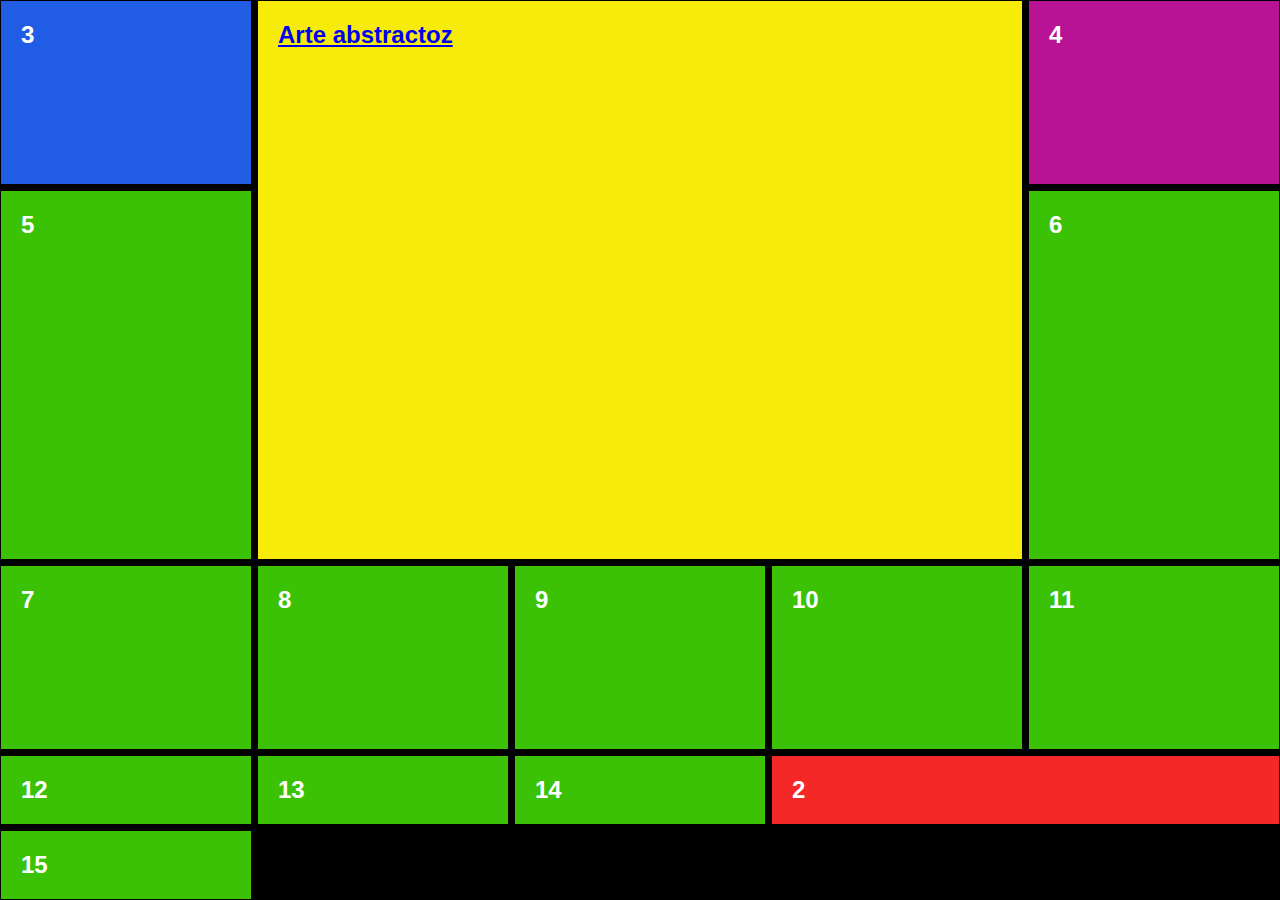
<file: src/index.html>
<!DOCTYPE html>
<html lang="es">
<head>
    <meta charset="UTF-8">
    <meta name="viewport" content="width=device-width, initial-scale=1.0">
    <link rel="stylesheet" href="css/estilos.css">
    <title>CSS Grid</title>
</head>
<body>
    <div class="grilla">
        <div><a href="abstracto.html">Arte abstractoz</a></div>
        <div>2</div>
        <div>3</div>
        <div>4</div>
            <div>5</div>
            <div>6</div>
            <div>7</div>
            <div>8</div>
            <div>9</div>
            <div>10</div>
            <div>11</div>
            <div>12</div>
            <div>13</div>
            <div>14</div>
            <div>15</div>
    </div>
    
</body>
</html>
</file>
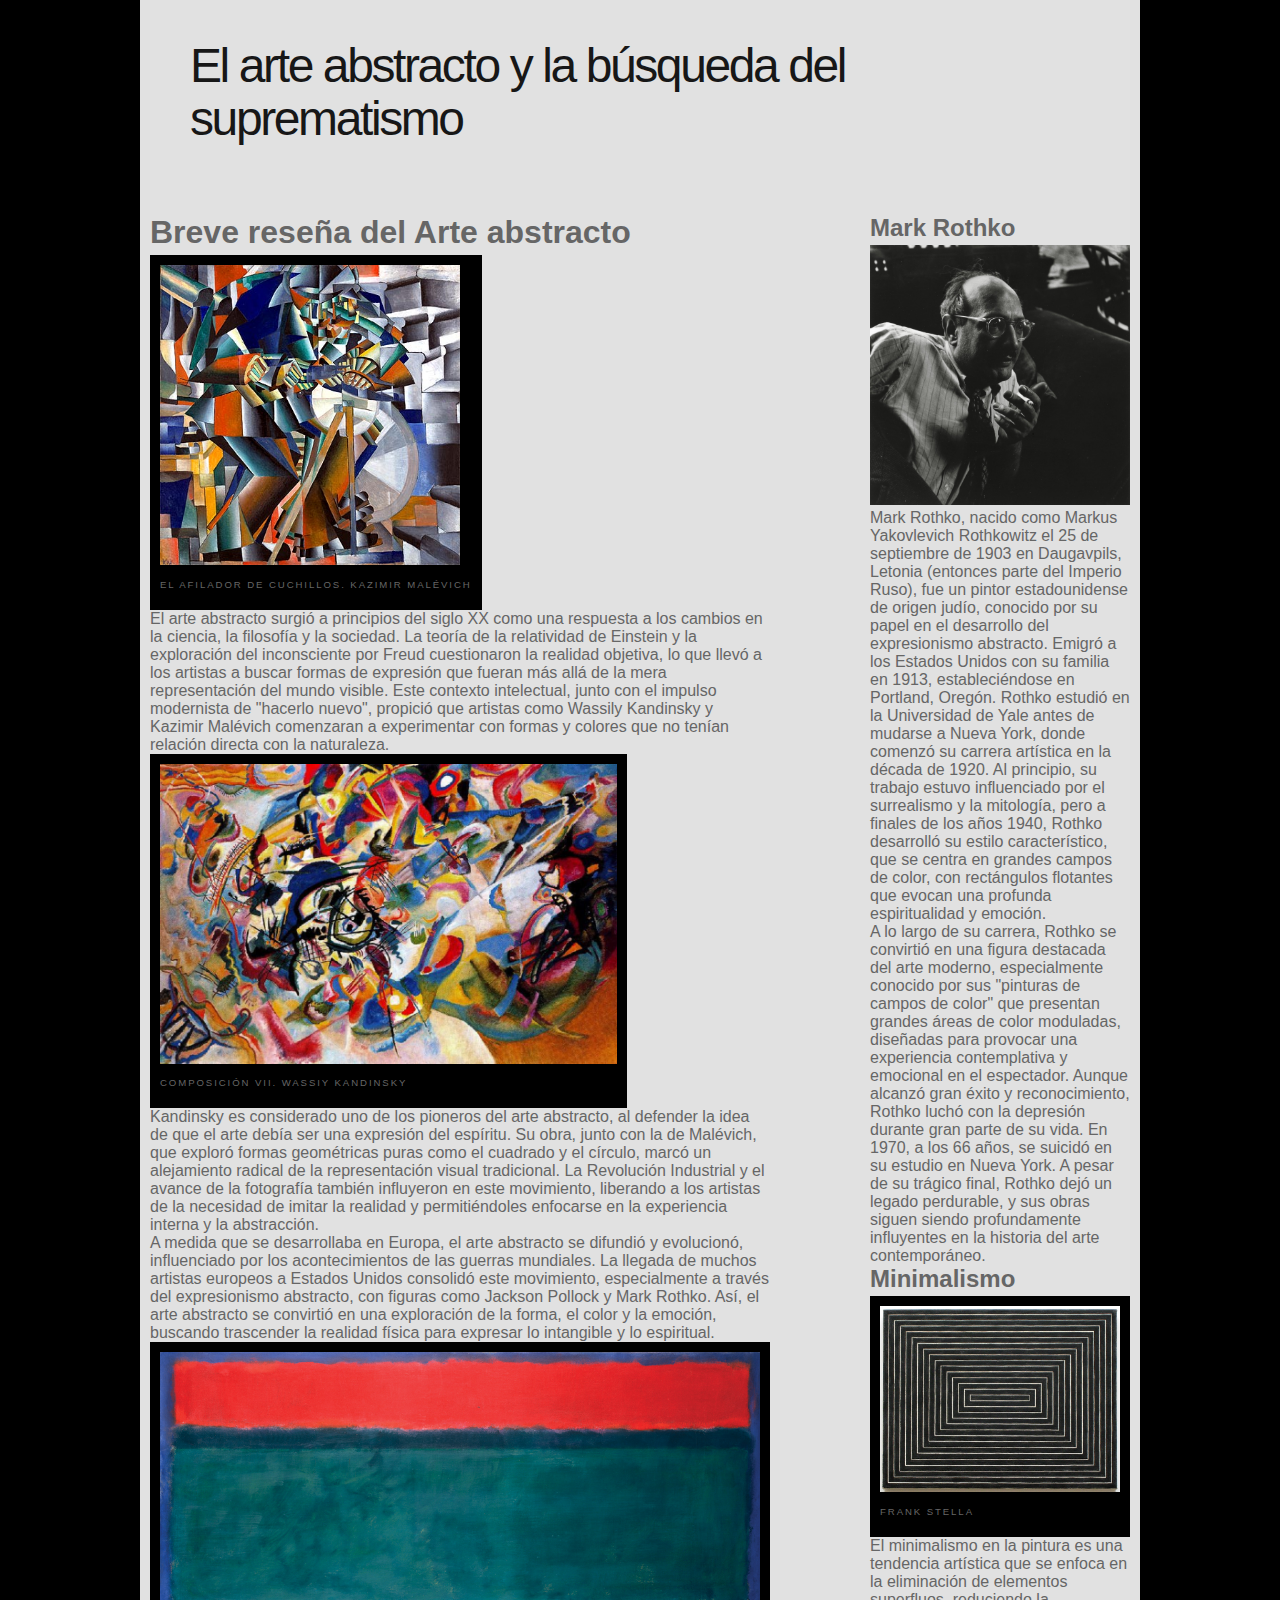
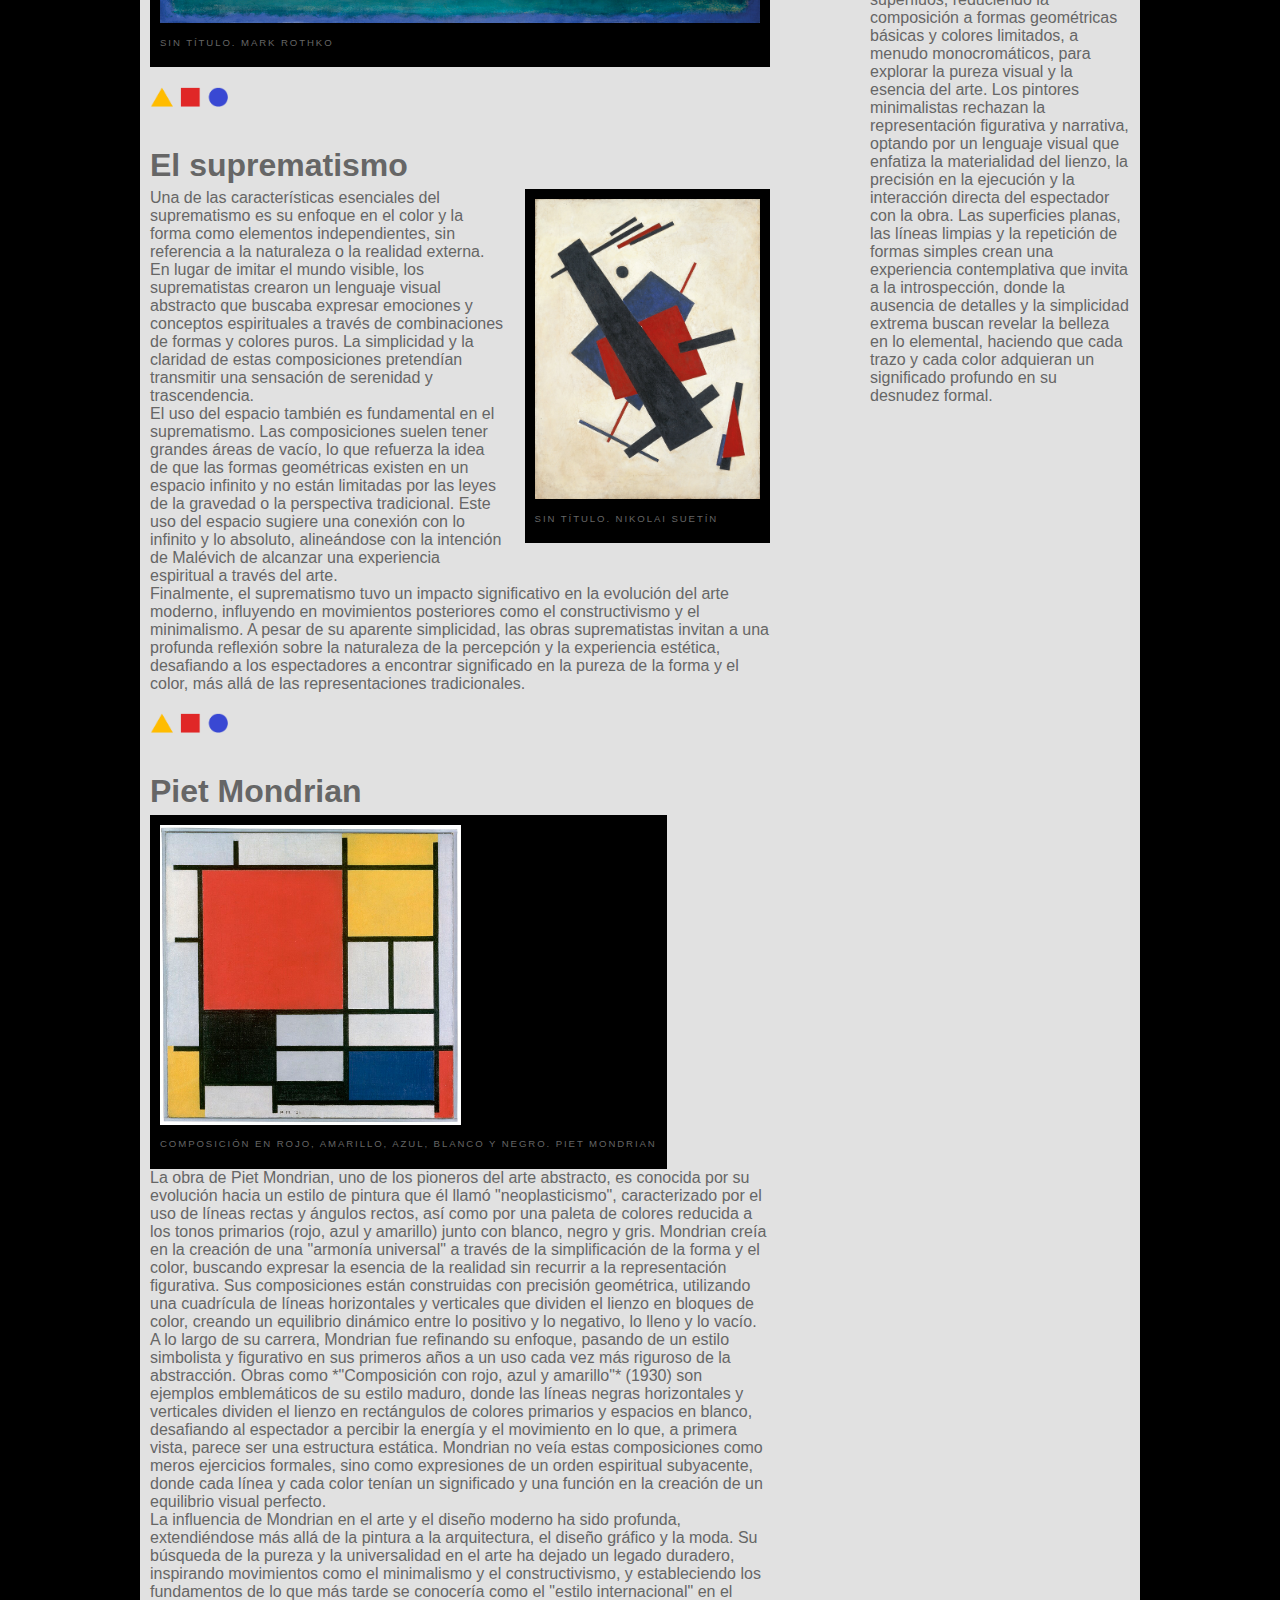
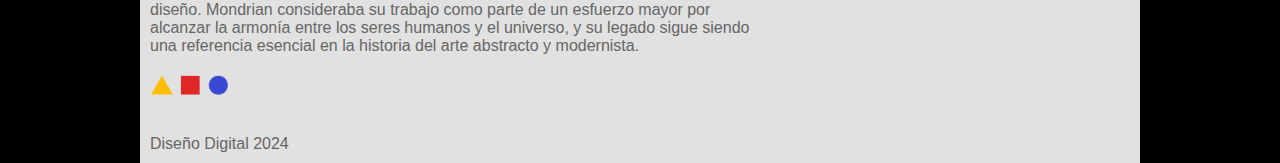
<file: src/abstracto.html>
<!DOCTYPE html>
<html lang="es">

<head>
    <meta charset="UTF-8">
    <meta name="viewport" content="width=device-width, initial-scale=1.0">
    <title>Arte Abstracto</title>
    <link rel="stylesheet" href="css/estilos.css">
</head>

<body>
    <div class="container">
        <header>
            <h1>El arte abstracto y la búsqueda del suprematismo</h1>

        </header>
            <main>
                <section>
                    <h2>Breve reseña del Arte abstracto</h2>
                    <figure>
                        <img src="imgs/malevich.jpg"
                            alt="Cuadro suprematista de Kazimir Malévich titulado el afilador de cuchillos">
                        <figcaption>El afilador de Cuchillos. Kazimir Malévich</figcaption>
                    </figure>

                    <p>El arte abstracto surgió a principios del siglo XX como una respuesta a los cambios en la
                        ciencia, la filosofía y la sociedad. La teoría de la relatividad de Einstein y la exploración
                        del inconsciente por Freud cuestionaron la realidad objetiva, lo que llevó a los artistas a
                        buscar formas de expresión que fueran más allá de la mera representación del mundo visible. Este
                        contexto intelectual, junto con el impulso modernista de "hacerlo nuevo", propició que artistas
                        como Wassily Kandinsky y Kazimir Malévich comenzaran a experimentar con formas y colores que no
                        tenían relación directa con la naturaleza.</p>
                    <figure>
                        <img src="imgs/kandinsky.jpg"
                            alt="Cuadro abstracto de Wassily Kandinsky titulado composición VII">
                        <figcaption>Composición VII. Wassiy Kandinsky</figcaption>
                    </figure>
                    <p>Kandinsky es considerado uno de los pioneros del arte abstracto, al defender la idea de que el
                        arte debía ser una expresión del espíritu. Su obra, junto con la de Malévich, que exploró formas
                        geométricas puras como el cuadrado y el círculo, marcó un alejamiento radical de la
                        representación visual tradicional. La Revolución Industrial y el avance de la fotografía también
                        influyeron en este movimiento, liberando a los artistas de la necesidad de imitar la realidad y
                        permitiéndoles enfocarse en la experiencia interna y la abstracción.</p>
                    <p>A medida que se desarrollaba en Europa, el arte abstracto se difundió y evolucionó, influenciado
                        por los acontecimientos de las guerras mundiales. La llegada de muchos artistas europeos a
                        Estados Unidos consolidó este movimiento, especialmente a través del expresionismo abstracto,
                        con figuras como Jackson Pollock y Mark Rothko. Así, el arte abstracto se convirtió en una
                        exploración de la forma, el color y la emoción, buscando trascender la realidad física para
                        expresar lo intangible y lo espiritual.</p>
                    <figure>
                        <img src="imgs/rothko.jpg" alt="Cuadro abstracto de Mark Rothko sin título">
                        <figcaption>Sin Título. Mark Rothko</figcaption>
                    </figure>
                </section>
                <section>
                    <h2>El suprematismo</h2>
                    <figure>
                        <img src="imgs/suetin.jpg" alt="Cuadro de Nikolai Suetín, sin título">
                        <figcaption>Sin Título. Nikolai Suetín</figcaption>
                    </figure>
                    <p>Una de las características esenciales del suprematismo es su enfoque en el color y la forma como
                        elementos independientes, sin referencia a la naturaleza o la realidad externa. En lugar de
                        imitar el mundo visible, los suprematistas crearon un lenguaje visual abstracto que buscaba
                        expresar emociones y conceptos espirituales a través de combinaciones de formas y colores puros.
                        La simplicidad y la claridad de estas composiciones pretendían transmitir una sensación de
                        serenidad y trascendencia.</p>
                    <p>
                        El uso del espacio también es fundamental en el suprematismo. Las composiciones suelen tener
                        grandes áreas de vacío, lo que refuerza la idea de que las formas geométricas existen en un
                        espacio infinito y no están limitadas por las leyes de la gravedad o la perspectiva tradicional.
                        Este uso del espacio sugiere una conexión con lo infinito y lo absoluto, alineándose con la
                        intención de Malévich de alcanzar una experiencia espiritual a través del arte.</p>
                    <p>
                        Finalmente, el suprematismo tuvo un impacto significativo en la evolución del arte moderno,
                        influyendo en movimientos posteriores como el constructivismo y el minimalismo. A pesar de su
                        aparente simplicidad, las obras suprematistas invitan a una profunda reflexión sobre la
                        naturaleza de la percepción y la experiencia estética, desafiando a los espectadores a encontrar
                        significado en la pureza de la forma y el color, más allá de las representaciones tradicionales.
                    </p>
                </section>
                <section>
                    <h2>Piet Mondrian</h2>
                    <figure>
                        <img src="imgs/mondrian.jpg" alt="Cuadro de Piet Mondrian titulado rojo, amarillo, azul blanco y negro.">
                        <figcaption>Composición en rojo, amarillo, azul, blanco y negro. Piet Mondrian</figcaption>
                    </figure>
                    <p>La obra de Piet Mondrian, uno de los pioneros del arte abstracto, es conocida por su evolución
                        hacia un estilo de pintura que él llamó "neoplasticismo", caracterizado por el uso de líneas
                        rectas y ángulos rectos, así como por una paleta de colores reducida a los tonos primarios
                        (rojo, azul y amarillo) junto con blanco, negro y gris. Mondrian creía en la creación de una
                        "armonía universal" a través de la simplificación de la forma y el color, buscando expresar la
                        esencia de la realidad sin recurrir a la representación figurativa. Sus composiciones están
                        construidas con precisión geométrica, utilizando una cuadrícula de líneas horizontales y
                        verticales que dividen el lienzo en bloques de color, creando un equilibrio dinámico entre lo
                        positivo y lo negativo, lo lleno y lo vacío.</p>
                    <p>
                        A lo largo de su carrera, Mondrian fue refinando su enfoque, pasando de un estilo simbolista y
                        figurativo en sus primeros años a un uso cada vez más riguroso de la abstracción. Obras como
                        *"Composición con rojo, azul y amarillo"* (1930) son ejemplos emblemáticos de su estilo maduro,
                        donde las líneas negras horizontales y verticales dividen el lienzo en rectángulos de colores
                        primarios y espacios en blanco, desafiando al espectador a percibir la energía y el movimiento
                        en lo que, a primera vista, parece ser una estructura estática. Mondrian no veía estas
                        composiciones como meros ejercicios formales, sino como expresiones de un orden espiritual
                        subyacente, donde cada línea y cada color tenían un significado y una función en la creación de
                        un equilibrio visual perfecto.
                    </p>
                    <p>
                        La influencia de Mondrian en el arte y el diseño moderno ha sido profunda, extendiéndose más
                        allá de la pintura a la arquitectura, el diseño gráfico y la moda. Su búsqueda de la pureza y la
                        universalidad en el arte ha dejado un legado duradero, inspirando movimientos como el
                        minimalismo y el constructivismo, y estableciendo los fundamentos de lo que más tarde se
                        conocería como el "estilo internacional" en el diseño. Mondrian consideraba su trabajo como
                        parte de un esfuerzo mayor por alcanzar la armonía entre los seres humanos y el universo, y su
                        legado sigue siendo una referencia esencial en la historia del arte abstracto y modernista.</p>
                </section>
            </main>
            <aside>
                <section>
                    <h3>Mark Rothko</h3>
                    <img src="imgs/retrato_rothko.jpg" alt="Retrato en blanco y negro de Mark Rothko">
                    <p>Mark Rothko, nacido como Markus Yakovlevich Rothkowitz el 25 de septiembre de 1903 en Daugavpils,
                        Letonia (entonces parte del Imperio Ruso), fue un pintor estadounidense de origen judío,
                        conocido por su papel en el desarrollo del expresionismo abstracto. Emigró a los Estados Unidos
                        con su familia en 1913, estableciéndose en Portland, Oregón. Rothko estudió en la Universidad de
                        Yale antes de mudarse a Nueva York, donde comenzó su carrera artística en la década de 1920. Al
                        principio, su trabajo estuvo influenciado por el surrealismo y la mitología, pero a finales de
                        los años 1940, Rothko desarrolló su estilo característico, que se centra en grandes campos de
                        color, con rectángulos flotantes que evocan una profunda espiritualidad y emoción.</p>
                    <p>
                        A lo largo de su carrera, Rothko se convirtió en una figura destacada del arte moderno,
                        especialmente conocido por sus "pinturas de campos de color" que presentan grandes áreas de
                        color moduladas, diseñadas para provocar una experiencia contemplativa y emocional en el
                        espectador. Aunque alcanzó gran éxito y reconocimiento, Rothko luchó con la depresión durante
                        gran parte de su vida. En 1970, a los 66 años, se suicidó en su estudio en Nueva York. A pesar
                        de su trágico final, Rothko dejó un legado perdurable, y sus obras siguen siendo profundamente
                        influyentes en la historia del arte contemporáneo.</p>
                </section>
                <section>
                    <h3>Minimalismo</h3>
                    <figure>
                        <img src="imgs/stella.webp" alt="Cuadro de Frank Stella">
                        <figcaption>Frank Stella</figcaption>
                    </figure>
                    <p>El minimalismo en la pintura es una tendencia artística que se enfoca en la eliminación de
                        elementos superfluos, reduciendo la composición a formas geométricas básicas y colores
                        limitados, a menudo monocromáticos, para explorar la pureza visual y la esencia del arte. Los
                        pintores minimalistas rechazan la representación figurativa y narrativa, optando por un lenguaje
                        visual que enfatiza la materialidad del lienzo, la precisión en la ejecución y la interacción
                        directa del espectador con la obra. Las superficies planas, las líneas limpias y la repetición
                        de formas simples crean una experiencia contemplativa que invita a la introspección, donde la
                        ausencia de detalles y la simplicidad extrema buscan revelar la belleza en lo elemental,
                        haciendo que cada trazo y cada color adquieran un significado profundo en su desnudez formal.
                    </p>
                </section>
            </aside>
        <footer>
            <p>Diseño Digital 2024</p>
        </footer>
    </div>
   
</body>

</html>
</file>
<file: src/css/estilos.css>
/*RESETEO*/

* {
    margin: 0;
    padding: 0;
    box-sizing: border-box;
}

/*REGLAS GENERALES*/
body {
    font-family: sans-serif;
    color: #666;
    background: black;
}

h1 {
    font-size: 3rem;
    margin-bottom: .5rem;
}

h2 {
    font-size: 2rem;
    margin-bottom: .3rem;
}

h3 {
    font-size: 1.5rem;
    margin-bottom: .2rem;
}
figure{
    background: #000;
    display: inline-block;
    padding: 10px;
}
figcaption {
    text-transform: uppercase;
    font-size: .6rem;
    margin: 1em 0;
    letter-spacing: .2em;
    width: 100%;
}
img{
    max-width: 100%;
    max-height: 300px;
}

/*EJEMPLOS GRID CSS*/
.grilla {
    height: 100vh;
    display: grid;
    gap: 5px;
    grid-template-columns: repeat(5, 1fr);
    grid-template-rows: 1fr 2fr 1fr;

    /* GRID TEMPLATE AREAS NOS PERMITE ESTABLECER UNA PLANTILLA
    PARA LA DISTRIBUCION DE FILAS Y COLUMNAS */
  /*   grid-template-areas:    
    "header header header aside aside"
    "main main main aside aside"
    "footer footer footer aside aside"
    ; */
}

.grilla div {
    background-color: #3bc206;
    padding: 20px;
    color: white;
    font-weight: bold;
    font-size: 24px;
    border: 1px solid #000;
}
.grilla div:nth-child(1){
    background-color:#f7eb09;
/*     grid-area:header;

 */
    grid-column:2/5;
    grid-row:1/3;
}
.grilla div:nth-child(2){
    background-color: #f52828;
/*     grid-area:main;
 */
 grid-column: 4/6;
 grid-row:4/5;
}
.grilla div:nth-child(3){
    background-color: #215ce5;
/*     grid-area:aside;
 */}	
.grilla div:nth-child(4){
    background-color: #b81395;
/*     grid-area:footer;
 */}

/*REGLAS ABSTRACTO.HTML*/

.container {
    width: 1000px;
    margin: 0 auto;
    padding: 10px;
    background-color: #e1e1e1;
    display: grid;
    grid-template-columns: repeat(3, 1fr);
    gap: 0 100px;
    grid-template-areas: 

    "header header header"
    "main main aside"
    "footer footer footer"
    ;    
}
.container header{
    grid-area:header;
    padding: 30px 40px 60px 40px ;
}
.container header h1{
    color: #171717;
    font-weight: normal;
    letter-spacing: -0.05em;
    line-height: 1.1;
}
.container main{
    grid-area:main;
}
.container main section::after{
    content: "";
    display: block;
    height: 20px;
    background-image: url(../imgs/bauhaus.png) ;
    background-repeat: no-repeat;
    background-size: auto 100%;
    margin: 20px 0 40px 0;
}

.container main section:nth-child(2) figure{
    float: right;
    margin:0 0 10px 20px;
}



.container aside{
    grid-area:aside;
}
.container footer{
    grid-area:footer;
}
</file>
